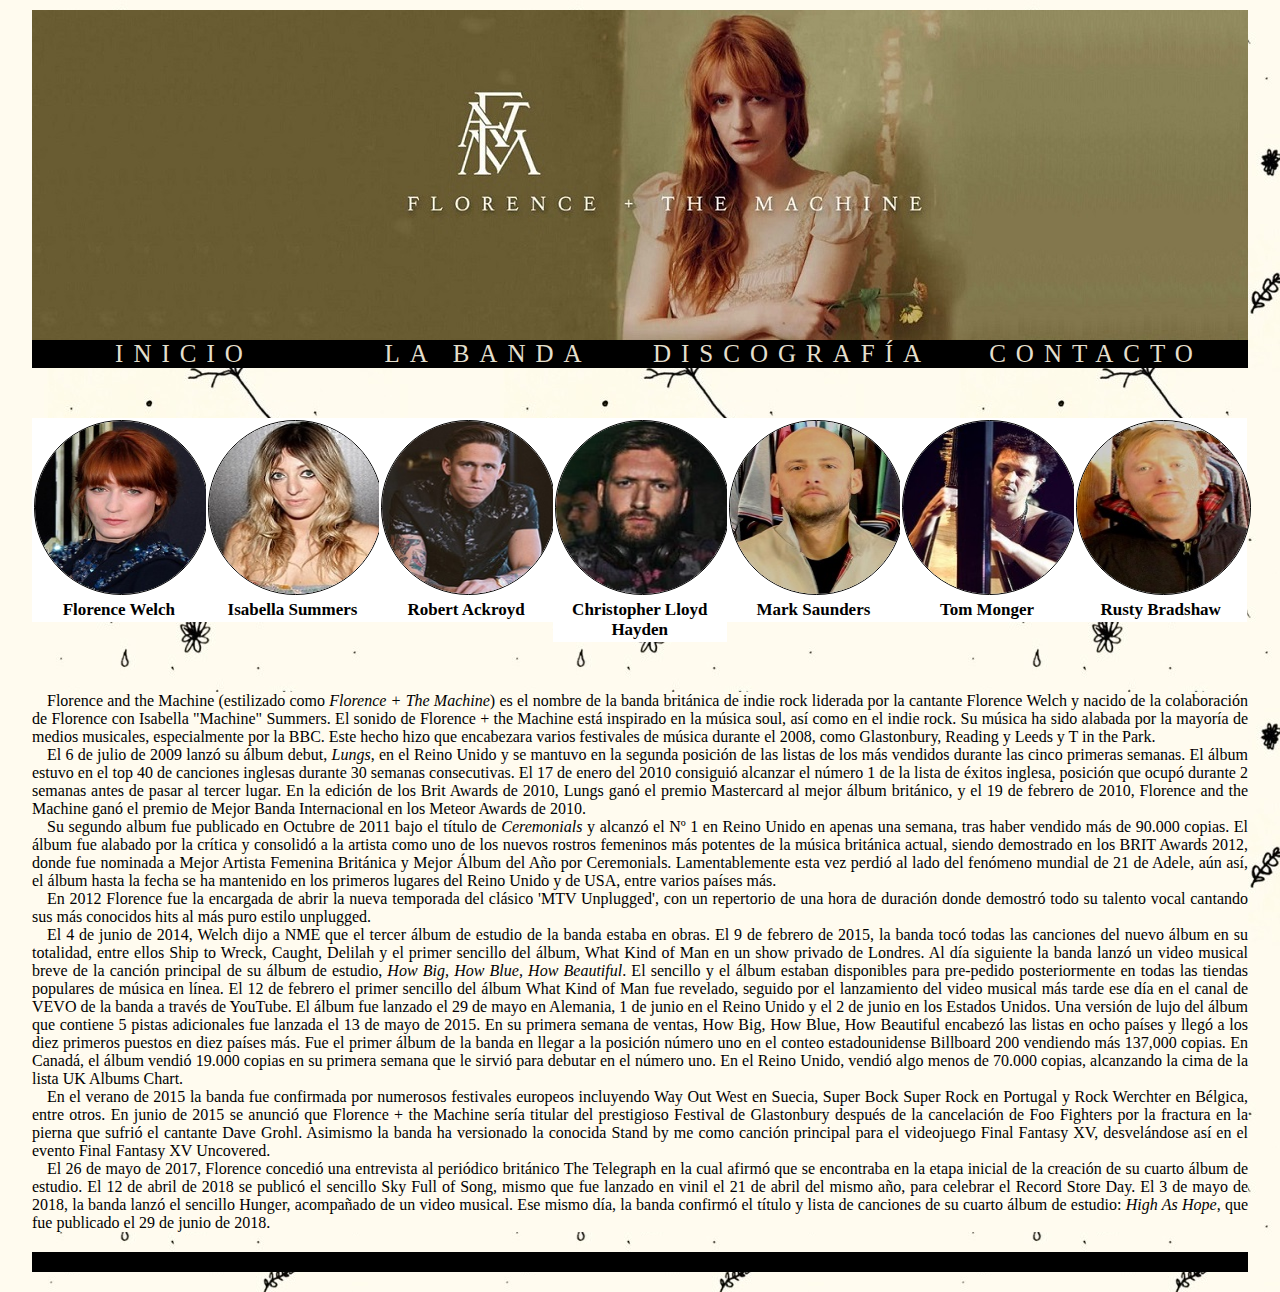
<file: biografia.html>
<!DOCTYPE html>
<html lang="es">
<head>
	<link rel="stylesheet" type="text/css" href="estilo.css">
	<link rel="stylesheet" href="https://use.fontawesome.com/releases/v5.6.0/css/all.css" integrity="sha384-aOkxzJ5uQz7WBObEZcHvV5JvRW3TUc2rNPA7pe3AwnsUohiw1Vj2Rgx2KSOkF5+h" crossorigin="anonymous">
	<meta charset="utf-8">
	<title>Florence + The Machine</title>
</head>
<body>
	<header>
	</header>
	<section class="sticky">
		<nav>
		    <ul>
			   	<li><a class="menu" href="index.html" id="link">INICIO</a></li><!--
		     --><li><a class="menu" href="biografia.html" id="link">LA BANDA</a></li><!--
     	     --><li><a class="menu" href="discografia.html" id="link">DISCOGRAFÍA</a></li><!--
		     --><li><a class="menu" href="contacto.html" id="link">CONTACTO</a></li>
		    </ul>
		</nav>
	</section>
	<section class="banda">
		<ul class="banda">
			<li class="integrantes"><img class="cara" src="imagenes/florencewelch.jpg">Florence Welch</li><!--
	     --><li class="integrantes"><img class="cara" src="imagenes/isabellasummers.jpg">Isabella Summers</li><!--
		 --><li class="integrantes"><img class="cara" src="imagenes/robertackroyd.jpg">Robert Ackroyd</li><!--
		 --><li class="integrantes"><img class="cara" src="imagenes/christopherlloydhayden.jpg">Christopher Lloyd Hayden</li><!--
		 --><li class="integrantes"><img class="cara" src="imagenes/marksaunders.jpg">Mark Saunders</li><!--
	   	 --><li class="integrantes"><img class="cara" src="imagenes/tommonger.jpg">Tom Monger</li><!--
	     --><li class="integrantes"><img class="cara" src="imagenes/rustybradshaw.jpg">Rusty Bradshaw</li>
		</ul>
	</section>
	<section class="biografia">
		<p>Florence and the Machine (estilizado como <i>Florence + The Machine</i>) es el nombre de la banda británica de indie rock liderada por la cantante Florence Welch y nacido de la colaboración de Florence con Isabella "Machine" Summers. El sonido de Florence + the Machine está inspirado en la música soul, así como en el indie rock. Su música ha sido alabada por la mayoría de medios musicales, especialmente por la BBC. Este hecho hizo que encabezara varios festivales de música durante el 2008, como Glastonbury, Reading y Leeds y T in the Park.</p>
		<p>El 6 de julio de 2009 lanzó su álbum debut, <i>Lungs</i>, en el Reino Unido y se mantuvo en la segunda posición de las listas de los más vendidos durante las cinco primeras semanas. El álbum estuvo en el top 40 de canciones inglesas durante 30 semanas consecutivas. El 17 de enero del 2010 consiguió alcanzar el número 1 de la lista de éxitos inglesa, posición que ocupó durante 2 semanas antes de pasar al tercer lugar. En la edición de los Brit Awards de 2010, Lungs ganó el premio Mastercard al mejor álbum británico, y el 19 de febrero de 2010, Florence and the Machine ganó el premio de Mejor Banda Internacional en los Meteor Awards de 2010.</p> 
		<p>Su segundo album fue publicado en Octubre de 2011 bajo el título de <i>Ceremonials</i> y alcanzó el Nº 1 en Reino Unido en apenas una semana, tras haber vendido más de 90.000 copias. El álbum fue alabado por la crítica y consolidó a la artista como uno de los nuevos rostros femeninos más potentes de la música británica actual, siendo demostrado en los BRIT Awards 2012, donde fue nominada a Mejor Artista Femenina Británica y Mejor Álbum del Año por Ceremonials. Lamentablemente esta vez perdió al lado del fenómeno mundial de 21 de Adele, aún así, el álbum hasta la fecha se ha mantenido en los primeros lugares del Reino Unido y de USA, entre varios países más.</p>
		<p>En 2012 Florence fue la encargada de abrir la nueva temporada del clásico 'MTV Unplugged', con un repertorio de una hora de duración donde demostró todo su talento vocal cantando sus más conocidos hits al más puro estilo unplugged.</p>
		<p>El 4 de junio de 2014, Welch dijo a NME que el tercer álbum de estudio de la banda estaba en obras. El 9 de febrero de 2015, la banda tocó todas las canciones del nuevo álbum en su totalidad, entre ellos Ship to Wreck, Caught, Delilah y el primer sencillo del álbum, What Kind of Man en un show privado de Londres. Al día siguiente la banda lanzó un video musical breve de la canción principal de su álbum de estudio, <i>How Big, How Blue, How Beautiful</i>. El sencillo y el álbum estaban disponibles para pre-pedido posteriormente en todas las tiendas populares de música en línea. El 12 de febrero el primer sencillo del álbum What Kind of Man fue revelado, seguido por el lanzamiento del video musical más tarde ese día en el canal de VEVO de la banda a través de YouTube. El álbum fue lanzado el 29 de mayo en Alemania, 1 de junio en el Reino Unido y el 2 de junio en los Estados Unidos. Una versión de lujo del álbum que contiene 5 pistas adicionales fue lanzada el 13 de mayo de 2015. En su primera semana de ventas, How Big, How Blue, How Beautiful encabezó las listas en ocho países y llegó a los diez primeros puestos en diez países más. Fue el primer álbum de la banda en llegar a la posición número uno en el conteo estadounidense Billboard 200 vendiendo más 137,000 copias. En Canadá, el álbum vendió 19.000 copias en su primera semana que le sirvió para debutar en el número uno. En el Reino Unido, vendió algo menos de 70.000 copias, alcanzando la cima de la lista UK Albums Chart.</p>
		<p>En el verano de 2015 la banda fue confirmada por numerosos festivales europeos incluyendo Way Out West en Suecia, Super Bock Super Rock en Portugal y Rock Werchter en Bélgica, entre otros. En junio de 2015 se anunció que Florence + the Machine sería titular del prestigioso Festival de Glastonbury después de la cancelación de Foo Fighters por la fractura en la pierna que sufrió el cantante Dave Grohl. Asimismo la banda ha versionado la conocida Stand by me como canción principal para el videojuego Final Fantasy XV, desvelándose así en el evento Final Fantasy XV Uncovered.</p> 
		<p>El 26 de mayo de 2017, Florence concedió una entrevista al periódico británico The Telegraph en la cual afirmó que se encontraba en la etapa inicial de la creación de su cuarto álbum de estudio. El 12 de abril de 2018 se publicó el sencillo Sky Full of Song, mismo que fue lanzado en vinil el 21 de abril del mismo año, para celebrar el Record Store Day. El 3 de mayo de 2018, la banda lanzó el sencillo Hunger, acompañado de un video musical. Ese mismo día, la banda confirmó el título y lista de canciones de su cuarto álbum de estudio: <i>High As Hope</i>, que fue publicado el 29 de junio de 2018.</p> 
	</section>
	<footer>
		<a href="https://www.facebook.com/florenceandthemachine">
			<i class="fab fa-facebook-square"></i>
		</a>
		<a href="https://twitter.com/flo_tweet">
			<i class="fab fa-twitter-square"></i>
		</a>
		<a href="https://www.instagram.com/florenceandthemachine/?hl=es-la">
			<i class="fab fa-instagram"></i>
		</a>
		<a href="https://open.spotify.com/artist/1moxjboGR7GNWYIMWsRjgG">
			<i class="fab fa-spotify"></i>
		</a>
	</footer>
</body>
</html>
</file>
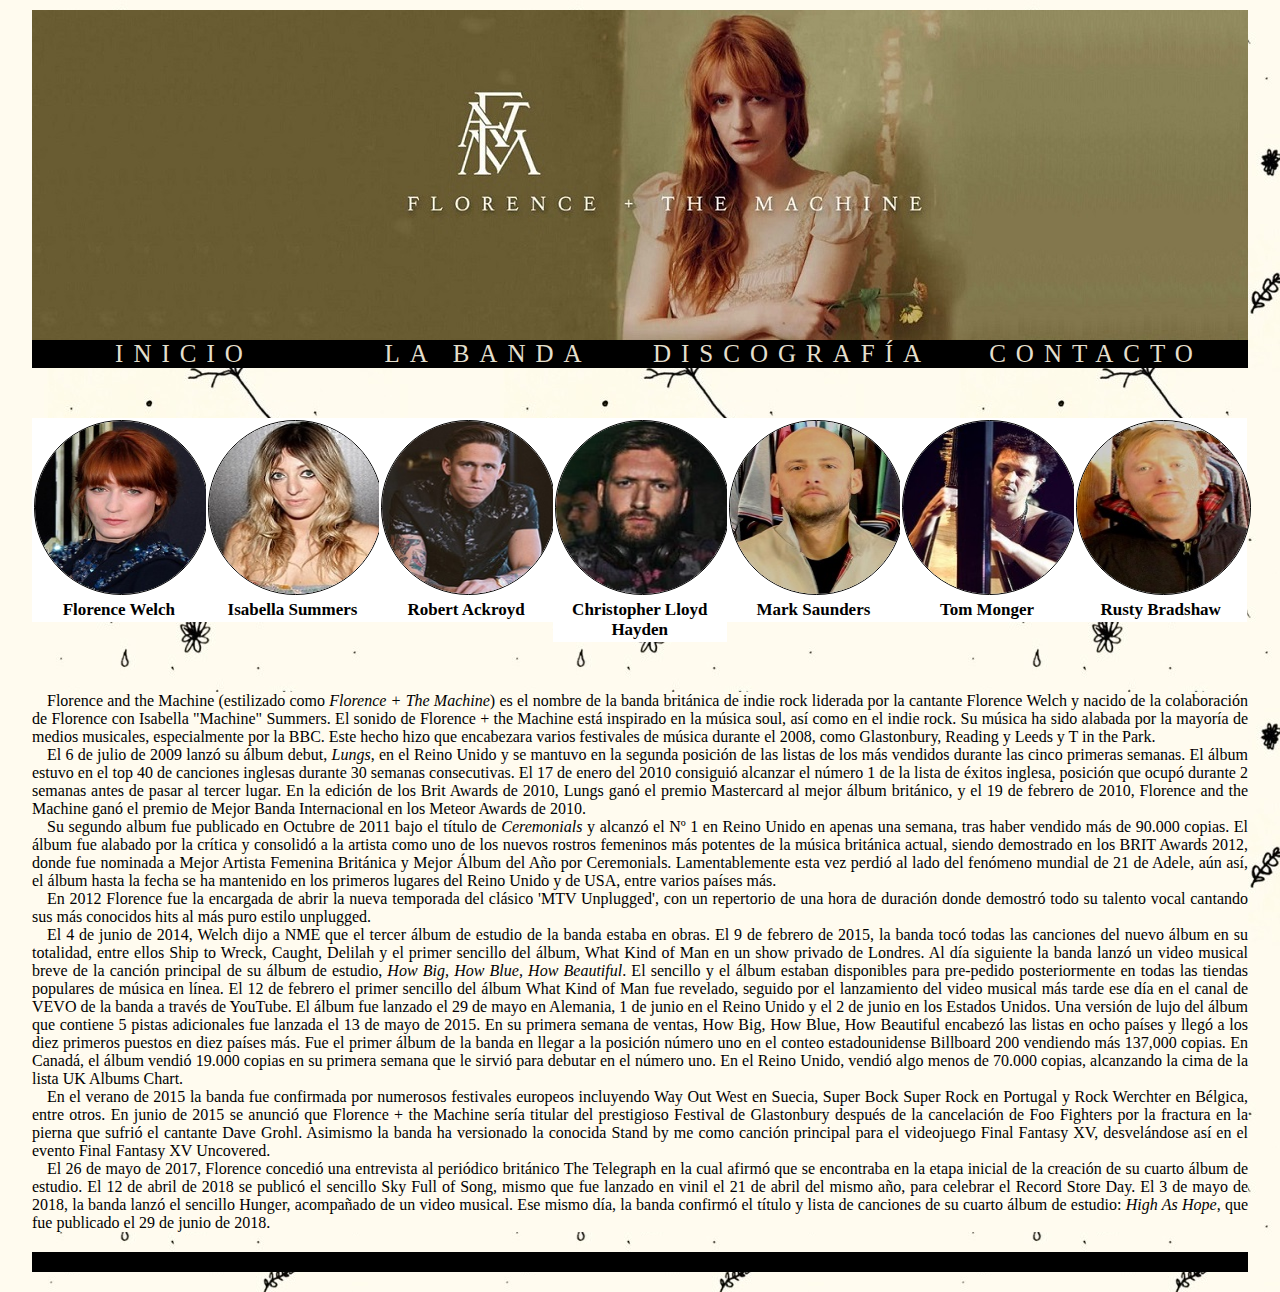
<file: biografía.html>
<!DOCTYPE html>
<html lang="es">
<head>
	<link rel="stylesheet" type="text/css" href="estilo.css">
	<link rel="stylesheet" href="https://use.fontawesome.com/releases/v5.6.0/css/all.css" integrity="sha384-aOkxzJ5uQz7WBObEZcHvV5JvRW3TUc2rNPA7pe3AwnsUohiw1Vj2Rgx2KSOkF5+h" crossorigin="anonymous">
	<meta charset="utf-8">
	<title>Florence + The Machine</title>
</head>
<body>
	<header>
	</header>
	<section class="sticky">
		<nav>
		    <ul>
			   	<li><a class="menu" href="index.html" id="link">INICIO</a></li><!--
		     --><li><a class="menu" href="biografía.html" id="link">LA BANDA</a></li><!--
     	     --><li><a class="menu" href="discografía.html" id="link">DISCOGRAFÍA</a></li><!--
		     --><li><a class="menu" href="contacto.html" id="link">CONTACTO</a></li>
		    </ul>
		</nav>
	</section>
	<section class="banda">
		<ul class="banda">
			<li class="integrantes"><img class="cara" src="Imágenes/florencewelch.jpg">Florence Welch</li><!--
	     --><li class="integrantes"><img class="cara" src="Imágenes/isabellasummers.jpg">Isabella Summers</li><!--
		 --><li class="integrantes"><img class="cara" src="Imágenes/robertackroyd.jpg">Robert Ackroyd</li><!--
		 --><li class="integrantes"><img class="cara" src="Imágenes/christopherlloydhayden.jpg">Christopher Lloyd Hayden</li><!--
		 --><li class="integrantes"><img class="cara" src="Imágenes/marksaunders.jpg">Mark Saunders</li><!--
	   	 --><li class="integrantes"><img class="cara" src="Imágenes/tommonger.jpg">Tom Monger</li><!--
	     --><li class="integrantes"><img class="cara" src="Imágenes/rustybradshaw.jpg">Rusty Bradshaw</li>
		</ul>
	</section>
	<section class="biografia">
		<p>Florence and the Machine (estilizado como <i>Florence + The Machine</i>) es el nombre de la banda británica de indie rock liderada por la cantante Florence Welch y nacido de la colaboración de Florence con Isabella "Machine" Summers. El sonido de Florence + the Machine está inspirado en la música soul, así como en el indie rock. Su música ha sido alabada por la mayoría de medios musicales, especialmente por la BBC. Este hecho hizo que encabezara varios festivales de música durante el 2008, como Glastonbury, Reading y Leeds y T in the Park.</p>
		<p>El 6 de julio de 2009 lanzó su álbum debut, <i>Lungs</i>, en el Reino Unido y se mantuvo en la segunda posición de las listas de los más vendidos durante las cinco primeras semanas. El álbum estuvo en el top 40 de canciones inglesas durante 30 semanas consecutivas. El 17 de enero del 2010 consiguió alcanzar el número 1 de la lista de éxitos inglesa, posición que ocupó durante 2 semanas antes de pasar al tercer lugar. En la edición de los Brit Awards de 2010, Lungs ganó el premio Mastercard al mejor álbum británico, y el 19 de febrero de 2010, Florence and the Machine ganó el premio de Mejor Banda Internacional en los Meteor Awards de 2010.</p> 
		<p>Su segundo album fue publicado en Octubre de 2011 bajo el título de <i>Ceremonials</i> y alcanzó el Nº 1 en Reino Unido en apenas una semana, tras haber vendido más de 90.000 copias. El álbum fue alabado por la crítica y consolidó a la artista como uno de los nuevos rostros femeninos más potentes de la música británica actual, siendo demostrado en los BRIT Awards 2012, donde fue nominada a Mejor Artista Femenina Británica y Mejor Álbum del Año por Ceremonials. Lamentablemente esta vez perdió al lado del fenómeno mundial de 21 de Adele, aún así, el álbum hasta la fecha se ha mantenido en los primeros lugares del Reino Unido y de USA, entre varios países más.</p>
		<p>En 2012 Florence fue la encargada de abrir la nueva temporada del clásico 'MTV Unplugged', con un repertorio de una hora de duración donde demostró todo su talento vocal cantando sus más conocidos hits al más puro estilo unplugged.</p>
		<p>El 4 de junio de 2014, Welch dijo a NME que el tercer álbum de estudio de la banda estaba en obras. El 9 de febrero de 2015, la banda tocó todas las canciones del nuevo álbum en su totalidad, entre ellos Ship to Wreck, Caught, Delilah y el primer sencillo del álbum, What Kind of Man en un show privado de Londres. Al día siguiente la banda lanzó un video musical breve de la canción principal de su álbum de estudio, <i>How Big, How Blue, How Beautiful</i>. El sencillo y el álbum estaban disponibles para pre-pedido posteriormente en todas las tiendas populares de música en línea. El 12 de febrero el primer sencillo del álbum What Kind of Man fue revelado, seguido por el lanzamiento del video musical más tarde ese día en el canal de VEVO de la banda a través de YouTube. El álbum fue lanzado el 29 de mayo en Alemania, 1 de junio en el Reino Unido y el 2 de junio en los Estados Unidos. Una versión de lujo del álbum que contiene 5 pistas adicionales fue lanzada el 13 de mayo de 2015. En su primera semana de ventas, How Big, How Blue, How Beautiful encabezó las listas en ocho países y llegó a los diez primeros puestos en diez países más. Fue el primer álbum de la banda en llegar a la posición número uno en el conteo estadounidense Billboard 200 vendiendo más 137,000 copias. En Canadá, el álbum vendió 19.000 copias en su primera semana que le sirvió para debutar en el número uno. En el Reino Unido, vendió algo menos de 70.000 copias, alcanzando la cima de la lista UK Albums Chart.</p>
		<p>En el verano de 2015 la banda fue confirmada por numerosos festivales europeos incluyendo Way Out West en Suecia, Super Bock Super Rock en Portugal y Rock Werchter en Bélgica, entre otros. En junio de 2015 se anunció que Florence + the Machine sería titular del prestigioso Festival de Glastonbury después de la cancelación de Foo Fighters por la fractura en la pierna que sufrió el cantante Dave Grohl. Asimismo la banda ha versionado la conocida Stand by me como canción principal para el videojuego Final Fantasy XV, desvelándose así en el evento Final Fantasy XV Uncovered.</p> 
		<p>El 26 de mayo de 2017, Florence concedió una entrevista al periódico británico The Telegraph en la cual afirmó que se encontraba en la etapa inicial de la creación de su cuarto álbum de estudio. El 12 de abril de 2018 se publicó el sencillo Sky Full of Song, mismo que fue lanzado en vinil el 21 de abril del mismo año, para celebrar el Record Store Day. El 3 de mayo de 2018, la banda lanzó el sencillo Hunger, acompañado de un video musical. Ese mismo día, la banda confirmó el título y lista de canciones de su cuarto álbum de estudio: <i>High As Hope</i>, que fue publicado el 29 de junio de 2018.</p> 
	</section>
	<footer>
		<a href="https://www.facebook.com/florenceandthemachine">
			<i class="fab fa-facebook-square"></i>
		</a>
		<a href="https://twitter.com/flo_tweet">
			<i class="fab fa-twitter-square"></i>
		</a>
		<a href="https://www.instagram.com/florenceandthemachine/?hl=es-la">
			<i class="fab fa-instagram"></i>
		</a>
		<a href="https://open.spotify.com/artist/1moxjboGR7GNWYIMWsRjgG">
			<i class="fab fa-spotify"></i>
		</a>
	</footer>
</body>
</html>
</file>
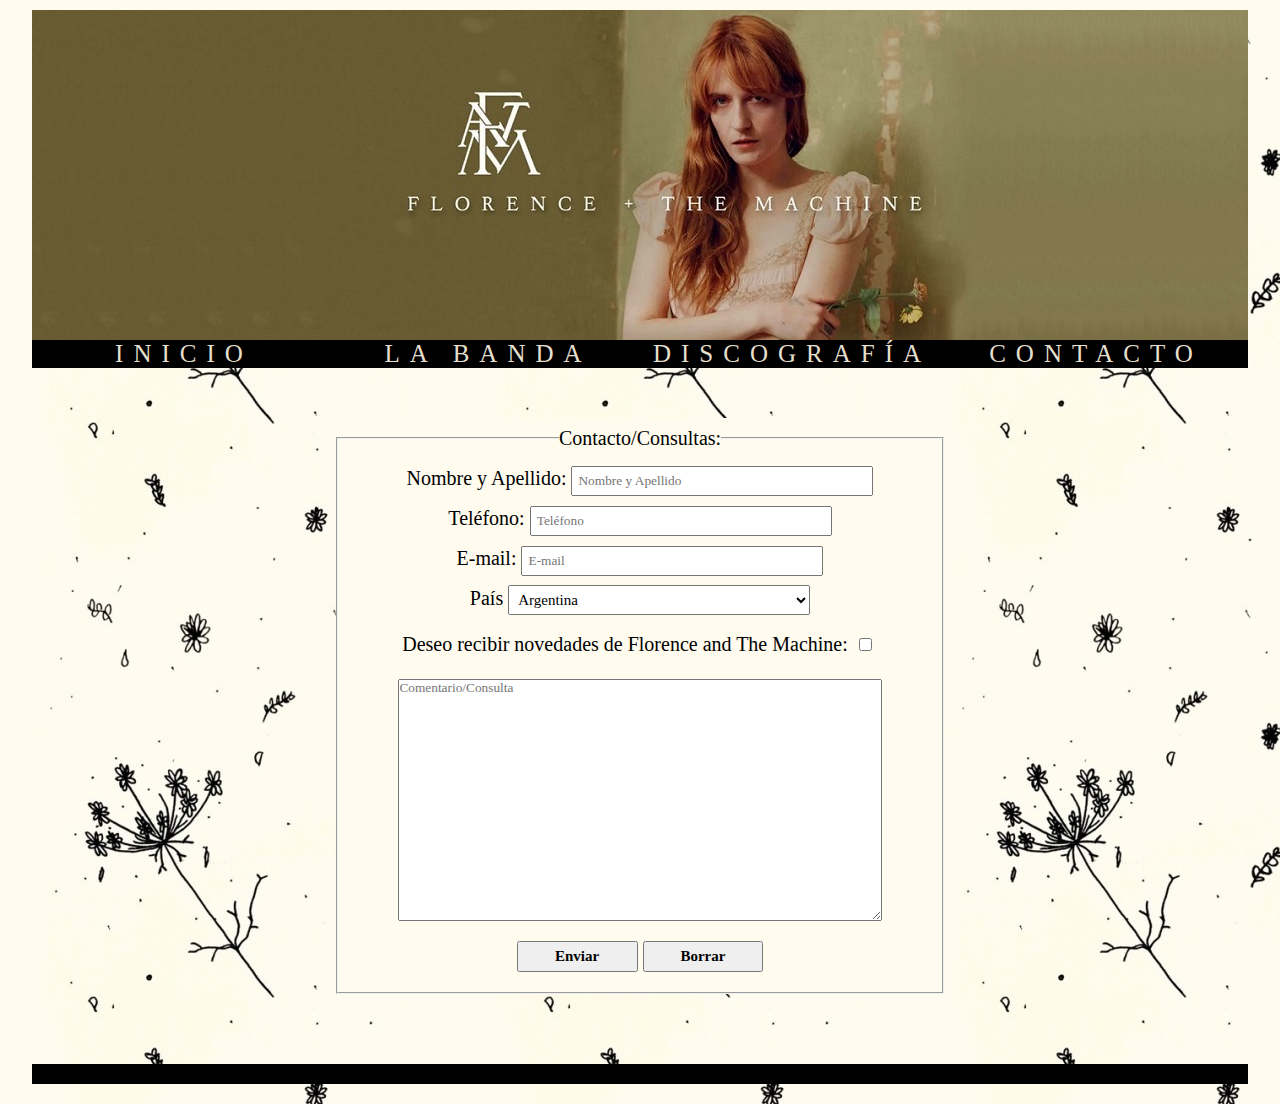
<file: contacto.html>
<!DOCTYPE html>
<html lang="es">
<head>
	<link rel="stylesheet" type="text/css" href="estilo.css">
	<link rel="stylesheet" href="https://use.fontawesome.com/releases/v5.6.0/css/all.css" integrity="sha384-aOkxzJ5uQz7WBObEZcHvV5JvRW3TUc2rNPA7pe3AwnsUohiw1Vj2Rgx2KSOkF5+h" crossorigin="anonymous">
	<meta charset="utf-8">
	<title>Florence + The Machine</title>
</head>
<body>
	<header>
	</header>
	<section class="sticky">
		<nav>
		    <ul>
			   	<li><a class="menu" href="index.html" id="link">INICIO</a></li><!--
		     --><li><a class="menu" href="biografia.html" id="link">LA BANDA</a></li><!--
     	     --><li><a class="menu" href="discografia.html" id="link">DISCOGRAFÍA</a></li><!--
		     --><li><a class="menu" href="contacto.html" id="link">CONTACTO</a></li>
		    </ul>
		</nav>
	</section>
	</header>
	<section id="formulario">
		<form>
		<fieldset>
			<legend>Contacto/Consultas:</legend>
			<div>
				<label for="nombre">Nombre y Apellido:</label>
			<input type="text" name="nombre" placeholder="Nombre y Apellido">
			</div>
			<div>
				<label for="teléfono">Teléfono:
				</label>
				<input type="text" name="teléfono" placeholder="Teléfono">
			</div>
			<div>
				<label for="email">E-mail:
				</label>
				<input type="email" name="email" placeholder="E-mail">
			</div>
			<div>
				<label for="país">País</label>
				<select name="país">
					<option value="arg">Argentina</option>
			        <option value="uru">Uruguay</option>
			        <option value="bra">Brasil</option>
			        <option value="bra">Chile</option>
			        <option value="bra">Paraguay</option>
			        <option value="bra">Perú</option>
			        <option value="bra">Bolivia</option>
		        </select>
		    </div>
		    <div>
		    	<label for="notificaciones">Deseo recibir novedades de Florence and The Machine:</label>
		    	<input type="checkbox" name="notificaciones" id="notificaciones" value="1">
		    </div>
		    <div>
		    	<textarea name="consulta" id="" cols="30" rows="15" placeholder="Comentario/Consulta"></textarea>
		    </div>
		    <div>
		    	<button type="submit"><b>Enviar</b></button>
		    	<button type="reset"><b>Borrar</b></button>
		    </div>
	</fieldset>
	</form>
	</section>
	<footer>
		<a href="https://www.facebook.com/florenceandthemachine">
			<i class="fab fa-facebook-square"></i>
		</a>
		<a href="https://twitter.com/flo_tweet">
			<i class="fab fa-twitter-square"></i>
		</a>
		<a href="https://www.instagram.com/florenceandthemachine/?hl=es-la">
			<i class="fab fa-instagram"></i>
		</a>
		<a href="https://open.spotify.com/artist/1moxjboGR7GNWYIMWsRjgG">
			<i class="fab fa-spotify"></i>
		</a>
	</footer>
</body>
</html>
</file>
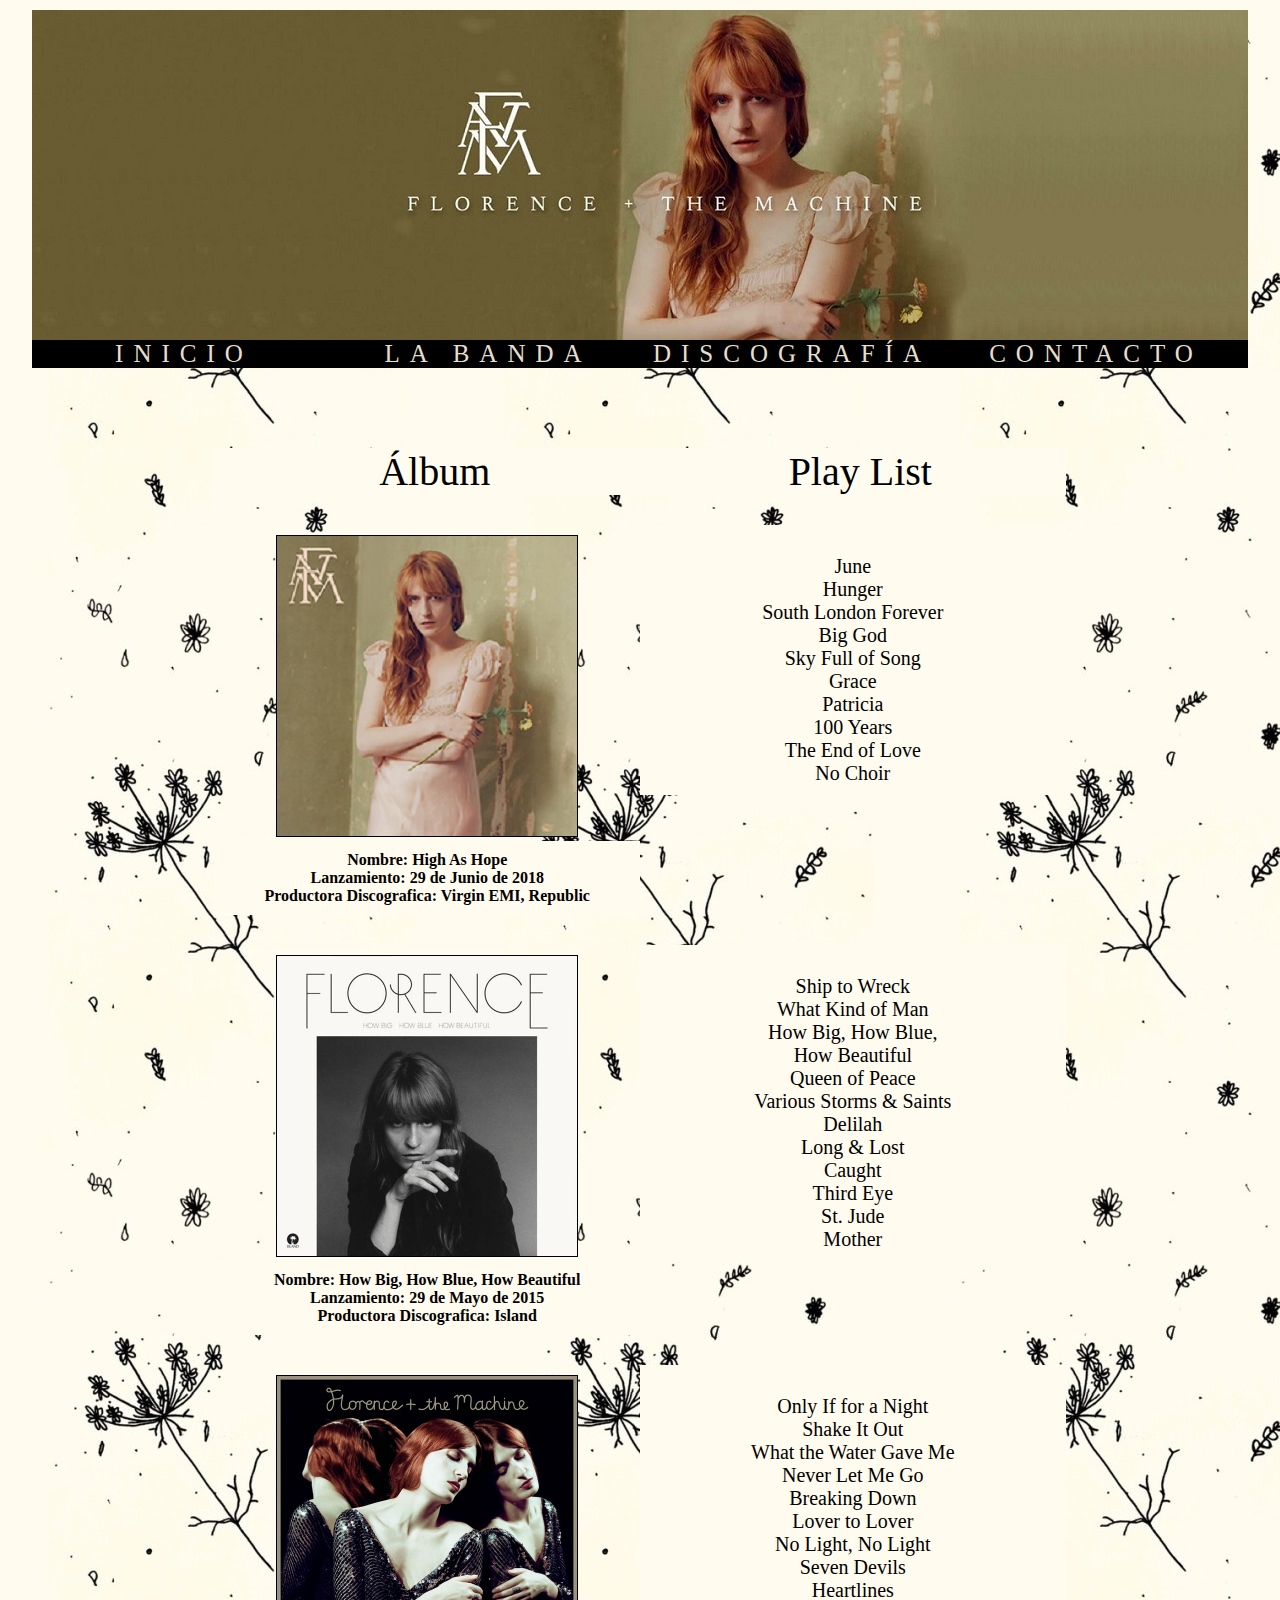
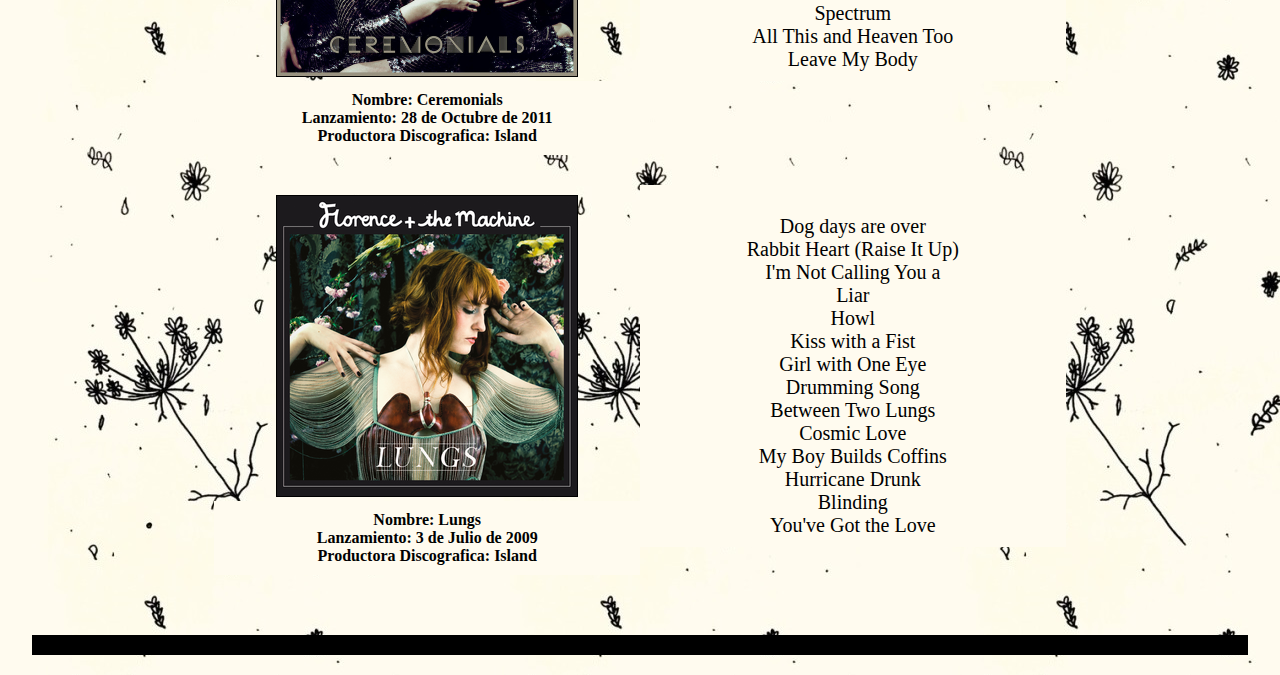
<file: discografia.html>
<!DOCTYPE html>
<html lang="es">
<head>
	<link rel="stylesheet" type="text/css" href="estilo.css">
	<link rel="stylesheet" href="https://use.fontawesome.com/releases/v5.6.0/css/all.css" integrity="sha384-aOkxzJ5uQz7WBObEZcHvV5JvRW3TUc2rNPA7pe3AwnsUohiw1Vj2Rgx2KSOkF5+h" crossorigin="anonymous">
	<meta charset="utf-8">
	<title>Florence + The Machine</title>
</head>
<body>
	<header>
	</header>
	<section class="sticky">
		<nav>
		    <ul>
			   	<li><a class="menu" href="index.html" id="link">INICIO</a></li><!--
		     --><li><a class="menu" href="biografia.html" id="link">LA BANDA</a></li><!--
     	     --><li><a class="menu" href="discografia.html" id="link">DISCOGRAFÍA</a></li><!--
		     --><li><a class="menu" href="contacto.html" id="link">CONTACTO</a></li>
		    </ul>
		</nav>
	</section>
	<main class="discos">
	    <section class="titulos">
		    <p class="album">Álbum</p><!--
         --><p class="album">Play List</p>
	    </section>
	    <section class="discografia">
		    <div class="tapa">
			    <img class="cover" src="imagenes/highashope.png" alt="Tapa de disco High As Hope"><!--
	         --><ul class="disk">
		         	<li>Nombre: High As Hope</li>
			        <li>Lanzamiento: 29 de Junio de 2018</li>
		        	<li>Productora Discografica: Virgin EMI, Republic</li>
	            </ul>
		    </div><!--
         --><div class="playlist">
		    	<ol class="playlist">
			        <li>June</li>
		     	    <li>Hunger</li>
		 	        <li>South London Forever</li>
		    	    <li>Big God</li>
		    	    <li>Sky Full of Song</li>
		    	    <li>Grace</li>
		     	    <li>Patricia</li>
		    	    <li>100 Years</li>
		     	    <li>The End of Love</li>
		    	    <li>No Choir</li>
	            </ol>
		    </div>
	    </section>	
        <section class="discografia">
		    <div class="tapa">
			    <img class="cover" src="imagenes/hbhbhb.png" alt="Tapa de disco How Big, How Blue, How Beautiful"><!--
		     --><ul class="disk">
		            <li>Nombre: How Big, How Blue, How Beautiful</li>
		    	    <li>Lanzamiento: 29 de Mayo de 2015</li>
			       <li>Productora Discografica: Island</li>
		        </ul>
		    </div><!--    
         --><div class="playlist">
             	<ol class="playlist">
			        <li>Ship to Wreck</li>
			        <li>What Kind of Man</li>
		    	    <li>How Big, How Blue, How Beautiful</li>
		    	    <li>Queen of Peace</li>
		     	    <li>Various Storms & Saints</li>
		    	    <li>Delilah</li>
		            <li>Long & Lost</li>
		    	    <li>Caught</li>
		    	    <li>Third Eye</li>
		    	    <li>St. Jude</li>
		    	    <li>Mother</li>
		        </ol>
		    </div> 
	    </section>
	    <section class="discografia">
		    <div class="tapa">
			    <img class="cover" src="imagenes/ceremonials.png" alt="Tapa de disco Ceremonials"><!--
		    --><ul class="disk">
			        <li>Nombre: Ceremonials</li>
			        <li>Lanzamiento: 28 de Octubre de 2011</li>
			        <li>Productora Discografica: Island</li>
		        </ul>
		    </div><!--
	     --><div class="playlist">
		    	<ol class="playlist">
			        <li>Only If for a Night</li>
		    	    <li>Shake It Out</li>
		        	<li>What the Water Gave Me</li>
		    	    <li>Never Let Me Go</li>
     		    	<li>Breaking Down</li>
	    	    	<li>Lover to Lover</li>
		        	<li>No Light, No Light</li>
		        	<li>Seven Devils</li>
    		    	<li>Heartlines</li>
	    	    	<li>Spectrum</li>
		        	<li>All This and Heaven Too</li>
		        	<li>Leave My Body</li>
		        </ol>
		    </div>
	    </section>
	    <section class="discografia">
	    	<div class="tapa">
		    	<img class="cover" src="imagenes/lungs.png" alt="Tapa de disco Lungs"><!--
		      --><ul class="disk">
		            <li>Nombre: Lungs</li>
			        <li>Lanzamiento: 3 de Julio de 2009</li>
			        <li>Productora Discografica: Island</li>
		        </ul>
		    </div><!--
         --><div class="playlist">
		     	<ol class="playlist">
			        <li>Dog days are over</li>
			        <li>Rabbit Heart (Raise It Up)</li>
		        	<li>I'm Not Calling You a Liar</li>
		            <li>Howl</li>
		        	<li>Kiss with a Fist</li>
		        	<li>Girl with One Eye</li>
		        	<li>Drumming Song</li>
			        <li>Between Two Lungs</li>
			        <li>Cosmic Love</li>
		        	<li>My Boy Builds Coffins</li>
		        	<li>Hurricane Drunk</li>
		        	<li>Blinding</li>
			        <li>You've Got the Love</li>
		        </ol>
		    </div>    
	    </section>
	</main>
	<footer>
		<a href="https://www.facebook.com/florenceandthemachine">
			<i class="fab fa-facebook-square"></i>
		</a>
		<a href="https://twitter.com/flo_tweet">
			<i class="fab fa-twitter-square"></i>
		</a>
		<a href="https://www.instagram.com/florenceandthemachine/?hl=es-la">
			<i class="fab fa-instagram"></i>
		</a>
		<a href="https://open.spotify.com/artist/1moxjboGR7GNWYIMWsRjgG">
			<i class="fab fa-spotify"></i>
		</a>
	</footer>
</body>
</html>
</file>
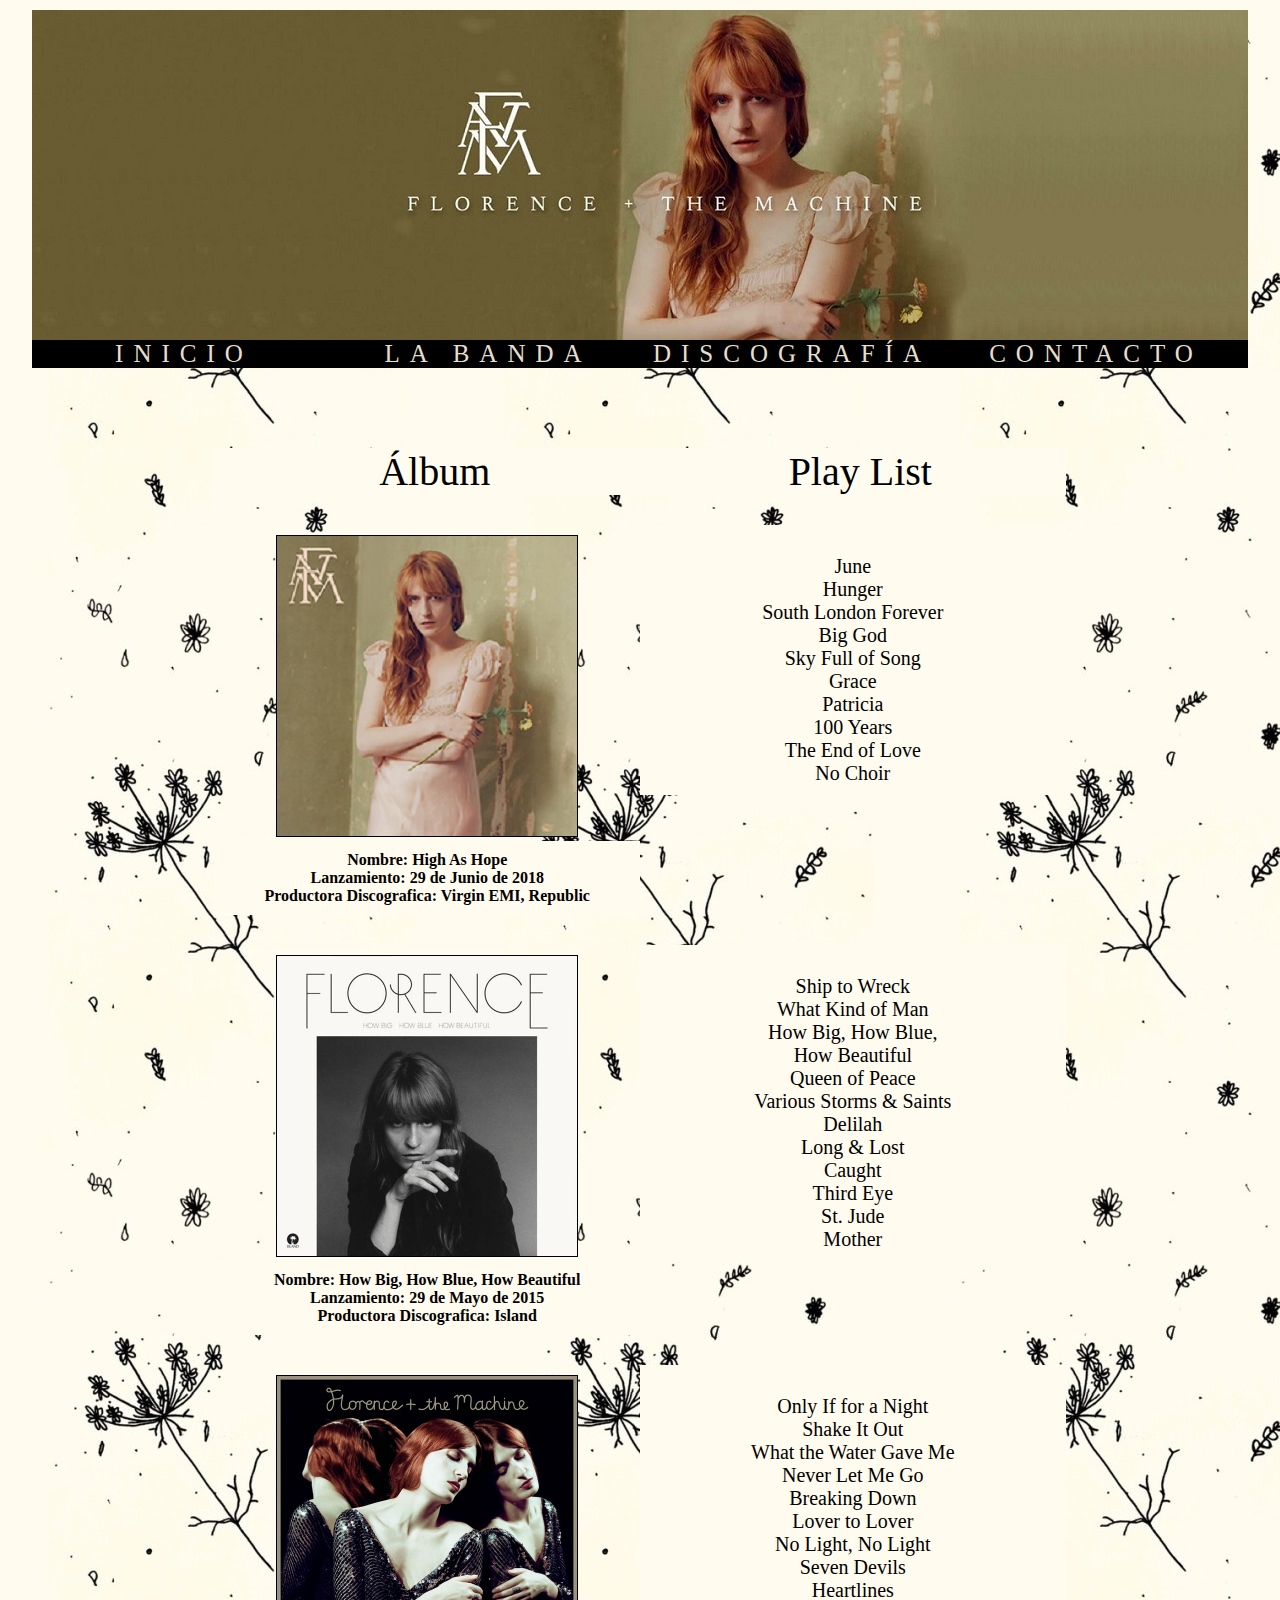
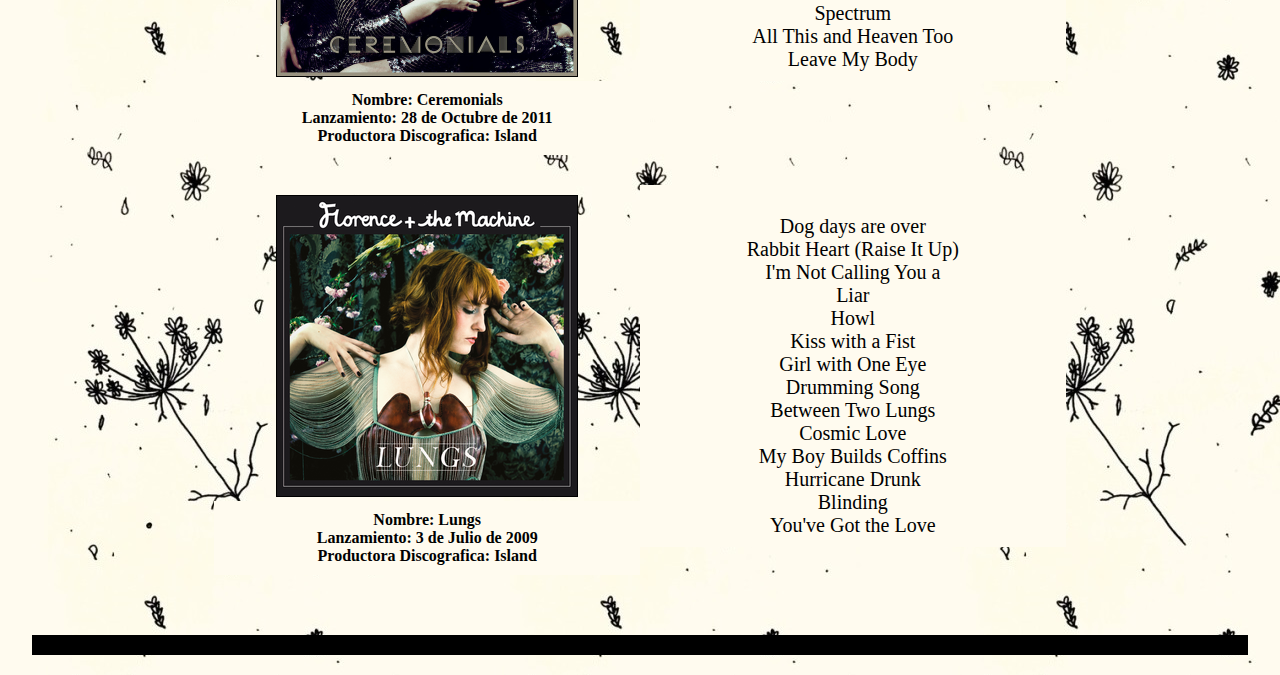
<file: discografía.html>
<!DOCTYPE html>
<html lang="es">
<head>
	<link rel="stylesheet" type="text/css" href="estilo.css">
	<link rel="stylesheet" href="https://use.fontawesome.com/releases/v5.6.0/css/all.css" integrity="sha384-aOkxzJ5uQz7WBObEZcHvV5JvRW3TUc2rNPA7pe3AwnsUohiw1Vj2Rgx2KSOkF5+h" crossorigin="anonymous">
	<meta charset="utf-8">
	<title>Florence + The Machine</title>
</head>
<body>
	<header>
	</header>
	<section class="sticky">
		<nav>
		    <ul>
			   	<li><a class="menu" href="index.html" id="link">INICIO</a></li><!--
		     --><li><a class="menu" href="biografía.html" id="link">LA BANDA</a></li><!--
     	     --><li><a class="menu" href="discografía.html" id="link">DISCOGRAFÍA</a></li><!--
		     --><li><a class="menu" href="contacto.html" id="link">CONTACTO</a></li>
		    </ul>
		</nav>
	</section>
	<main class="discos">
	    <section class="titulos">
		    <p class="album">Álbum</p><!--
         --><p class="album">Play List</p>
	    </section>
	    <section class="discografia">
		    <div class="tapa">
			    <img class="cover" src="Imágenes/highashope.png" alt="Tapa de disco High As Hope"><!--
	         --><ul class="disk">
		         	<li>Nombre: High As Hope</li>
			        <li>Lanzamiento: 29 de Junio de 2018</li>
		        	<li>Productora Discografica: Virgin EMI, Republic</li>
	            </ul>
		    </div><!--
         --><div class="playlist">
		    	<ol class="playlist">
			        <li>June</li>
		     	    <li>Hunger</li>
		 	        <li>South London Forever</li>
		    	    <li>Big God</li>
		    	    <li>Sky Full of Song</li>
		    	    <li>Grace</li>
		     	    <li>Patricia</li>
		    	    <li>100 Years</li>
		     	    <li>The End of Love</li>
		    	    <li>No Choir</li>
	            </ol>
		    </div>
	    </section>	
        <section class="discografia">
		    <div class="tapa">
			    <img class="cover" src="Imágenes/hbhbhb.png" alt="Tapa de disco How Big, How Blue, How Beautiful"><!--
		     --><ul class="disk">
		            <li>Nombre: How Big, How Blue, How Beautiful</li>
		    	    <li>Lanzamiento: 29 de Mayo de 2015</li>
			       <li>Productora Discografica: Island</li>
		        </ul>
		    </div><!--    
         --><div class="playlist">
             	<ol class="playlist">
			        <li>Ship to Wreck</li>
			        <li>What Kind of Man</li>
		    	    <li>How Big, How Blue, How Beautiful</li>
		    	    <li>Queen of Peace</li>
		     	    <li>Various Storms & Saints</li>
		    	    <li>Delilah</li>
		            <li>Long & Lost</li>
		    	    <li>Caught</li>
		    	    <li>Third Eye</li>
		    	    <li>St. Jude</li>
		    	    <li>Mother</li>
		        </ol>
		    </div> 
	    </section>
	    <section class="discografia">
		    <div class="tapa">
			    <img class="cover" src="Imágenes/ceremonials.png" alt="Tapa de disco Ceremonials"><!--
		    --><ul class="disk">
			        <li>Nombre: Ceremonials</li>
			        <li>Lanzamiento: 28 de Octubre de 2011</li>
			        <li>Productora Discografica: Island</li>
		        </ul>
		    </div><!--
	     --><div class="playlist">
		    	<ol class="playlist">
			        <li>Only If for a Night</li>
		    	    <li>Shake It Out</li>
		        	<li>What the Water Gave Me</li>
		    	    <li>Never Let Me Go</li>
     		    	<li>Breaking Down</li>
	    	    	<li>Lover to Lover</li>
		        	<li>No Light, No Light</li>
		        	<li>Seven Devils</li>
    		    	<li>Heartlines</li>
	    	    	<li>Spectrum</li>
		        	<li>All This and Heaven Too</li>
		        	<li>Leave My Body</li>
		        </ol>
		    </div>
	    </section>
	    <section class="discografia">
	    	<div class="tapa">
		    	<img class="cover" src="Imágenes/lungs.png" alt="Tapa de disco Lungs"><!--
		      --><ul class="disk">
		            <li>Nombre: Lungs</li>
			        <li>Lanzamiento: 3 de Julio de 2009</li>
			        <li>Productora Discografica: Island</li>
		        </ul>
		    </div><!--
         --><div class="playlist">
		     	<ol class="playlist">
			        <li>Dog days are over</li>
			        <li>Rabbit Heart (Raise It Up)</li>
		        	<li>I'm Not Calling You a Liar</li>
		            <li>Howl</li>
		        	<li>Kiss with a Fist</li>
		        	<li>Girl with One Eye</li>
		        	<li>Drumming Song</li>
			        <li>Between Two Lungs</li>
			        <li>Cosmic Love</li>
		        	<li>My Boy Builds Coffins</li>
		        	<li>Hurricane Drunk</li>
		        	<li>Blinding</li>
			        <li>You've Got the Love</li>
		        </ol>
		    </div>    
	    </section>
	</main>
	<footer>
		<a href="https://www.facebook.com/florenceandthemachine">
			<i class="fab fa-facebook-square"></i>
		</a>
		<a href="https://twitter.com/flo_tweet">
			<i class="fab fa-twitter-square"></i>
		</a>
		<a href="https://www.instagram.com/florenceandthemachine/?hl=es-la">
			<i class="fab fa-instagram"></i>
		</a>
		<a href="https://open.spotify.com/artist/1moxjboGR7GNWYIMWsRjgG">
			<i class="fab fa-spotify"></i>
		</a>
	</footer>
</body>
</html>
</file>
<file: estilo.css>
* { margin: 0;
	padding: 0;
	box-sizing: border-box;
	list-style: none;
	text-decoration: none;
	font-family: "Spectral" , "Cambria" , "Times New Roman" , serif;
}

body { width: 95%; 
background-image: url("imagenes/fondo.jpg");
margin:auto;
}
	
main { width: 100%;
padding-top: 40px;
padding-bottom: 40px; }

header {
	background-image: url("imagenes/imagen principal.jpg");
	background-repeat: repeat-y;
	overflow: auto;
	padding-top: 330px;
	margin-top: 10px;
}

section nav ul li { display: inline-block;
	width: 25%;
	font-size: 25px;
	text-align: center;
	background-color: black;
}

.sticky { position: sticky;
top: 0px;
z-index: 2; }

a {text-decoration: none;
}

a:hover {color: #d26d68;}

.menu {color: #E4DFCC;
letter-spacing: 10px;

}

.video { display: inline-block;
	text-align: center;
	width: 50%;
	position: relative;
}

.gallery { position: relative;
	width: 50%;
	float: right;
	text-align: right;
}

.galeria { display: inline-block;
	width: 45%; 
	margin-top: 18px;
    }

footer { width: 100%;
	margin-top: 20px;
	margin-bottom: 20px;
	background-color: black;
	display: block;
    overflow: auto;
    float: left;
    padding-bottom: 10px;
    padding-top: 10px;

}

.fab { font-size: 30px;
letter-spacing: 20px;
float: right;
color: white;
}

.fab:hover {color:#d26d68 }

.fa-youtube { color: red;
font-size: 35px;
position: absolute;
top:25px;
right: 0px;
z-index: 1;
 }

.fa-youtube:hover {color: white;}

.fa-pinterest { color: red;
font-size: 35px;
position: absolute;
bottom: 10px;
right: 0px;
z-index: 1;
 }

.fa-pinterest:hover {color: white;}

.integrantes {
	display: inline-block;
	width: 14.28%; 
	vertical-align: top;
	padding: 2px;
	text-align: center;
	background-color: white;
	font-size: 17px;
	font-weight: bold;

}

.cara {width: 175px;
height: 175px;
border-radius: 100px;
border: 1px solid black;
}

.banda { width: 100%;
margin-top: 20px;
margin-bottom: 20px;
padding: 5px 0px 5px 0px;
}

p {font-size: 16px;
text-indent: 15px;
text-align: justify;
}

.biografia {
	background-color: rgb(255,251,239);
}

.titulos {width: 100%;
	overflow: auto;
}

.album {width: 50%;
font-size: 40px;
background-color: rgb(255,251,239);
display: inline-block;
text-align: center;
margin-top: 40px;
}

.discografia { width: 100%;
	overflow: auto; 
}

.tapa { width: 50%;
text-align: center;
display: inline-block;
margin-top: 40px;
}

.cover {border: 1px solid black;
}

.disk { display: block;
    list-style: none;
    text-align: center;
    background-color: rgb(255,251,239);
    font-weight: bold;
    padding-top: 10px;
    padding-bottom: 10px;
}


.playlist {
	width: 50%;
	display: inline-block;
    background-color: rgb(255,251,239);
    text-align: center;
    font-size: 20px;
    vertical-align: top;
    margin-top: 30px;
    margin-bottom: 10px;
}

.discos {width: 70%;
margin:auto;
}

#formulario { width: 50%;
	margin: auto;
	margin-top: 50px;
	margin-bottom: 50px;
    text-align: center;
    font-size: 20px;
    line-height: 40px;
    background-color: rgb(255,251,239);
     }

textarea { width: 80%;
margin-top: 15px;}

input { width: 50%;
padding: 5px; }

select { width: 50%;
padding: 5px;
font-size: 15px; }

#notificaciones { width: 25px;
margin-top: 20px; }

button { width: 20%;
padding: 5px;
font-size: 15px;
margin-bottom: 20px;}
</file>
